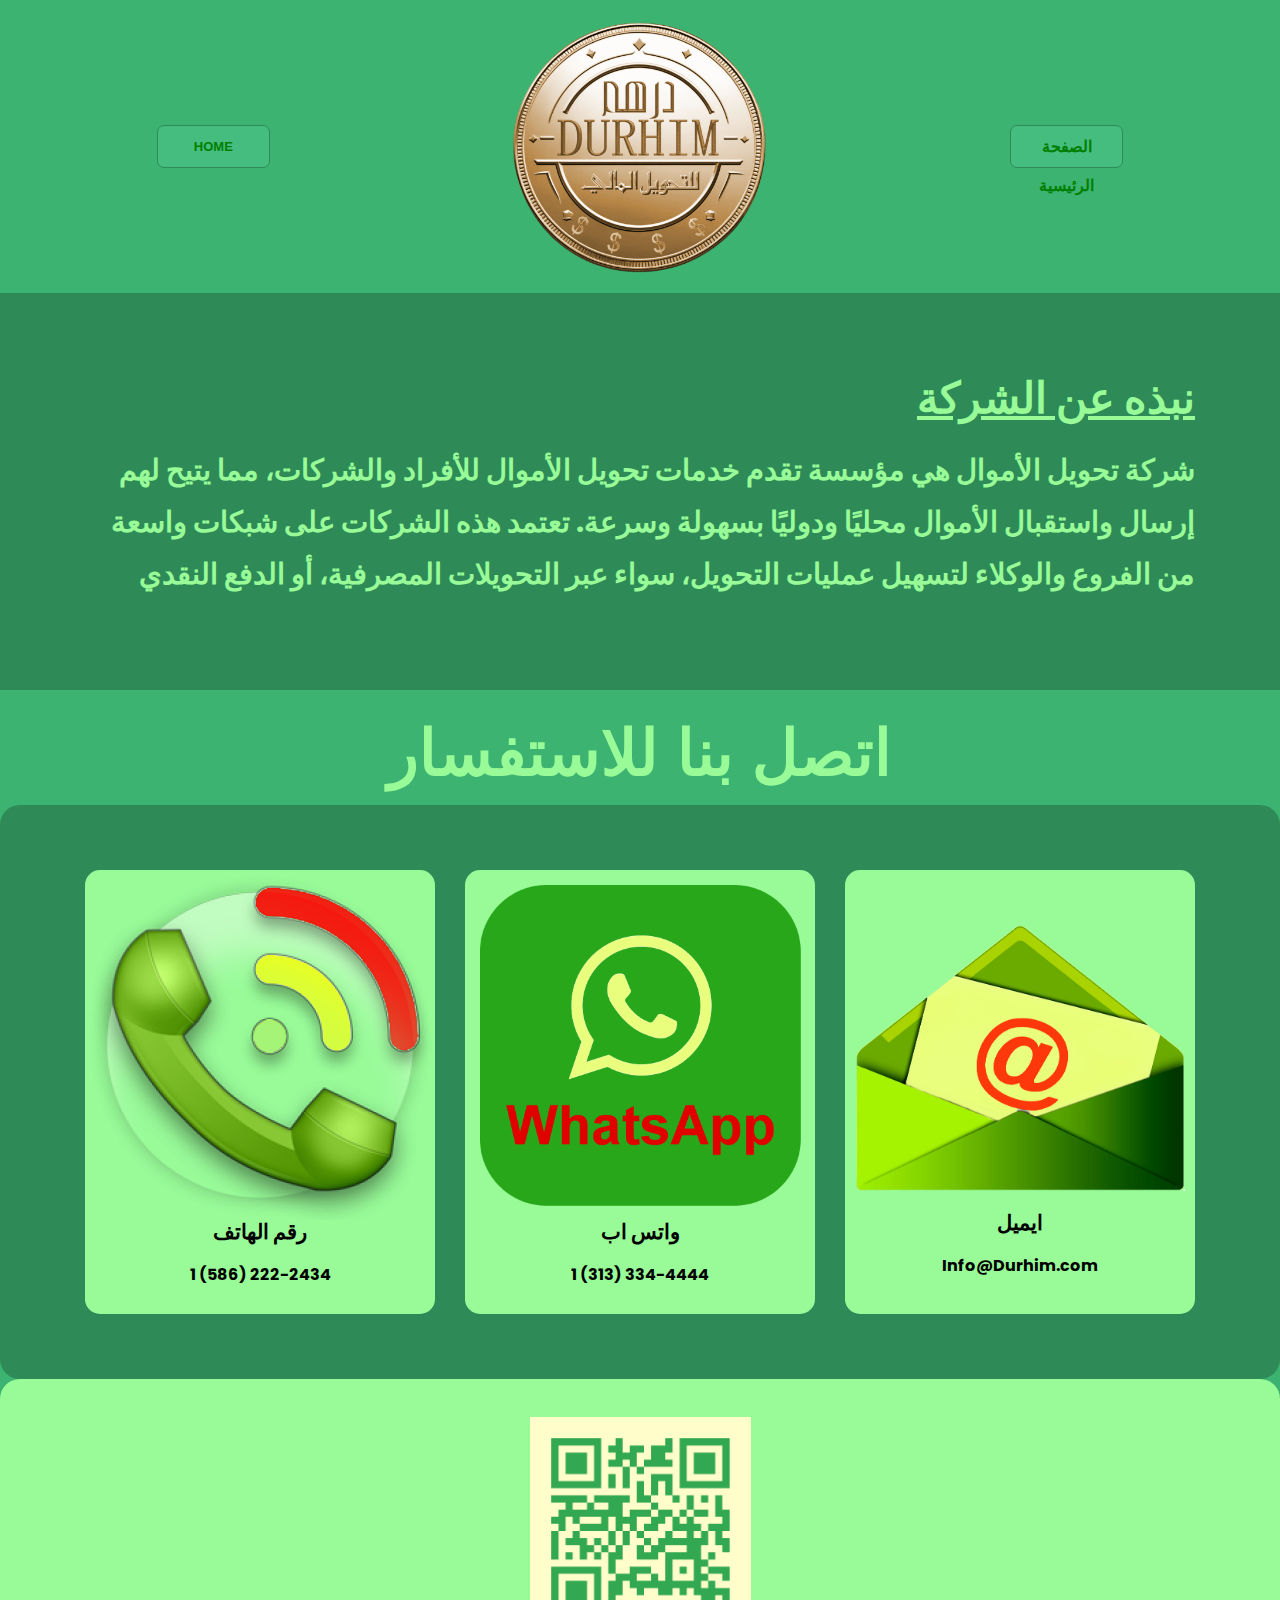
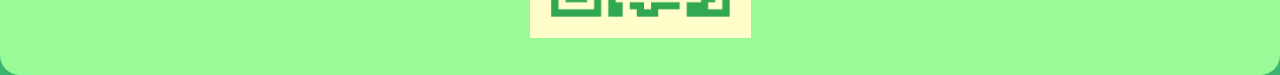
<file: Contact.html>
<!doctype html>
<html>
<head>
<meta charset="utf-8">
<title>Contact</title>
<meta name="generator" content="WYSIWYG Web Builder 19 - https://www.wysiwygwebbuilder.com">
<meta name="viewport" content="width=device-width, initial-scale=1.0">
<link href="Untitled%20design.png" rel="icon" sizes="1000x1000" type="image/png">
<link href="https://fonts.googleapis.com/css?family=Poppins:700&display=swap" rel="stylesheet">
<link href="css/dURHIM.css?v=4" rel="stylesheet">
<link href="css/Contact.css?v=4" rel="stylesheet">
<script src="jquery-3.7.1.min.js"></script>
<script src="jquery-ui.min.js"></script>
<script src="popper.min.js"></script>
<script src="bootstrap.min.js"></script>
<script src="animated.heading.min.js"></script>
<script src="wwb19.min.js"></script>
<script>
document.addEventListener('DOMContentLoaded', function(event)
{
   var Dialog1 = document.querySelector('#Dialog1');
   var bsDialog1 = new bootstrap.Modal(Dialog1);
   Dialog1.addEventListener('show.bs.modal', function(e)
   {
      var dlg = document.querySelector('#Dialog1 .modal-dialog');
      dlg.classList.remove('animate-hide');
      dlg.classList.add('animate-show');
   });
   Dialog1.addEventListener('hide.bs.modal', function(e)
   {
      var dlg = document.querySelector('#Dialog1 .modal-dialog');
      dlg.classList.remove('animate-show');
      var forceReflow = e.target.offsetWidth;
      dlg.classList.add('animate-hide');
   });
   $('#Dialog1 .modal-dialog').draggable({handle: '.modal-header'});
});
</script>
<script>
$(document).ready(function()
{
   $('#reviewsImage1').addClass('visibility-hidden');
   $('#portfolio-image2').addClass('visibility-hidden');
   function onScrollBookmark1()
   {
      var $obj = $("#wb_Bookmark1");
      if (!$obj.hasClass("in-viewport") && $obj.inViewPort(false))
      {
         $obj.addClass("in-viewport");
         ShowObjectWithEffect('Layer2', 0, 'slideright', 500);
         ShowObjectWithEffect('Layer1', 0, 'slideleft', 500);
      }
      else
      if ($obj.hasClass("in-viewport") && !$obj.inViewPort(true))
      {
         $obj.removeClass("in-viewport");
         ShowObjectWithEffect('Layer2', 1, 'slideright', 500);
         ShowObjectWithEffect('Layer1', 1, 'slideleft', 500);
      }
   }
   if (!$('#wb_Bookmark1').inViewPort(true))
   {
      $('#wb_Bookmark1').addClass("in-viewport");
   }
   onScrollBookmark1();
   $(window).scroll(function(event)
   {
      onScrollBookmark1();
   });
   $("a[href*='#text16LayoutGrid']").click(function(event)
   {
      event.preventDefault();
      $('html, body').stop().animate({ scrollTop: $('#wb_text16LayoutGrid').offset().top-88 }, 600, 'easeOutCirc');
   });
   function onScrolltext16LayoutGrid()
   {
      var $obj = $("#wb_text16LayoutGrid");
      if (!$obj.hasClass("in-viewport") && $obj.inViewPort(false))
      {
         $obj.addClass("in-viewport");
         AnimateCss('reviewsImage1', 'animate-fade-in-up', 0, 1000);
         AnimateCss('portfolio-image2', 'animate-fade-in-up', 500, 1000);
      }
   }
   onScrolltext16LayoutGrid();
   $(window).scroll(function(event)
   {
      onScrolltext16LayoutGrid();
   });
   $("a[href*='#Bookmark2']").click(function(event)
   {
      event.preventDefault();
      $('html, body').stop().animate({ scrollTop: $('#wb_Bookmark2').offset().top }, 600, 'linear');
   });
   function onScrollBookmark2()
   {
      var $obj = $("#wb_Bookmark2");
      if (!$obj.hasClass("in-viewport") && $obj.inViewPort(false))
      {
         $obj.addClass("in-viewport");
         $('#Dialog1').modal('show');
      }
      else
      if ($obj.hasClass("in-viewport") && !$obj.inViewPort(true))
      {
         $obj.removeClass("in-viewport");
         $('#Dialog1').modal('hide');
      }
   }
   if (!$('#wb_Bookmark2').inViewPort(true))
   {
      $('#wb_Bookmark2').addClass("in-viewport");
   }
   onScrollBookmark2();
   $(window).scroll(function(event)
   {
      onScrollBookmark2();
   });
   $('#Extension1').animateHeading('scale', 2000); 
});
</script>
</head>
<body>
<div id="wb_LayoutGrid1">
<div id="LayoutGrid1">
<div class="col-1">
<div id="wb_Bookmark1" style="display:block;width:100%;z-index:0;">
<div id="Bookmark1" style="visibility:hidden;"></div>

</div>
<a id="Button2" href="./index.html" onmouseover="AnimateCss('Button2', 'animate-background', 0, 500);return false;" onmouseout="AnimateCss('Button2', 'animate-opacity', 0, 500);return false;" style="display:inline-block;width:113px;height:43px;z-index:1;">HOME</a>
</div>
<div class="col-2">
<div id="wb_Image1" style="display:inline-block;width:293px;height:293px;z-index:2;">
<a href="#" onclick="AnimateCss('wb_Image1', 'flip', 0, 4000);return false;"><img src="images/Untitled design.png" id="Image1" alt="" width="293" height="293"></a>
</div>
</div>
<div class="col-3">
<a id="Button3" href="./index.html" onmouseover="AnimateCss('Button3', 'animate-background', 0, 500);return false;" onmouseout="AnimateCss('Button3', 'animate-opacity', 0, 500);return false;" style="display:inline-block;width:113px;height:43px;z-index:3;">الصفحة الرئيسية</a>
</div>
</div>
</div>
<div id="wb_text16LayoutGrid">
<div id="text16LayoutGrid">
<div class="row">
<div class="col-1">
<div class="col-1-padding">
<div id="wb_text16Heading" style="display:block;width:100%;z-index:4;">
<h2 id="text16Heading">نبذه عن الشركة</h2>
</div>
<div id="wb_text16Text">
<p>شركة تحويل الأموال هي مؤسسة تقدم خدمات تحويل الأموال للأفراد والشركات، مما يتيح لهم إرسال واستقبال الأموال محليًا ودوليًا بسهولة وسرعة. تعتمد هذه الشركات على شبكات واسعة من الفروع والوكلاء لتسهيل عمليات التحويل، سواء عبر التحويلات المصرفية، أو الدفع النقدي</p>
</div>
</div>
</div>
</div>
</div>
</div>
<div id="wb_LayoutGrid2">
<div id="LayoutGrid2">
<div class="row">
<div class="col-1">
<div class="col-1-padding">
<div id="wb_Extension1" style="display:block;position:relative;width:100%;z-index:6;">
<h1 id="Extension1">
<span class="heading heading-active">اتصل بنا للاستفسار</span>
<span class="heading">اتصل بنا</span>
<span class="heading">على طرق الاتصال في الاسفل</span>
</h1>
</div>
</div>
</div>
</div>
</div>
</div>
<div id="wb_features2CardContainer">
<div id="features2CardContainer">
<div id="wb_features2Card3" style="display:flex;z-index:7;" class="card">
<div id="features2Card3-card-body">
<img id="features2Card3-card-item0" src="images/pngwing.com%2861%29.png" width="700" height="700" alt="" title="">
<div id="features2Card3-card-item1"><a href="tel:1 (586) 222-2434">رقم الهاتف </a></div>
<div id="features2Card3-card-item2"><a href="tel:1 (586) 222-2434">1 (586) 222-2434</a></div>
</div>
</div>
<div id="wb_features2Card2" style="display:flex;z-index:8;" class="card">
<div id="features2Card2-card-body">
<img id="features2Card2-card-item0" src="images/pngwing.com%2859%29.png" width="512" height="512" alt="" title="">
<div id="features2Card2-card-item1"><a href="https://wa.me/13133344444">واتس اب </a></div>
<div id="features2Card2-card-item2"><a href="https://wa.me/13133344444">1 (313) 334-4444</a></div>
</div>
</div>
<div id="wb_features2Card1" style="display:flex;z-index:9;" class="card">
<div id="features2Card1-card-body">
<img id="features2Card1-card-item0" src="images/pngwing.com%2858%29.png" width="861" height="694" alt="" title="">
<div id="features2Card1-card-item1"><a href="mailto:info@durhim.com">ايميل </a></div>
<div id="features2Card1-card-item2"><a href="mailto:info@durhim.com">Info@Durhim.com</a></div>
</div>
</div>
</div>
</div>
<div id="Layer1" style="position:fixed;text-align:center;visibility:hidden;left:0px;top:0px;width:11.134%;height:1834px;z-index:20;">
<div id="Layer1-overlay"></div>
<div id="Layer1_Container" style="width:108px;position:relative;margin-left:auto;margin-right:auto;text-align:left;">
<a id="Button1" href="./index.html" style="position:absolute;left:5px;top:372px;width:98px;height:39px;z-index:10;">HOME</a>
<div id="wb_Image3" style="position:absolute;left:1px;top:196px;width:107px;height:107px;z-index:11;">
<a href="#" onclick="AnimateCss('wb_Image3', 'flip', 0, 4000);return false;"><img src="images/Untitled design.png" id="Image3" alt="" width="107" height="107"></a></div>
</div>
</div>
<div id="Layer2" style="position:fixed;text-align:center;visibility:hidden;left:auto;right:0px;top:0px;width:11.134%;height:1834px;z-index:21;">
<div id="Layer2-overlay"></div>
<div id="Layer2_Container" style="width:108px;position:relative;margin-left:auto;margin-right:auto;text-align:left;">
<a id="Button4" href="./index.html" style="position:absolute;left:5px;top:372px;width:98px;height:39px;z-index:12;">الصفحة الرئيسية</a>
<div id="wb_Image2" style="position:absolute;left:1px;top:196px;width:107px;height:107px;z-index:13;">
<a href="#" onclick="AnimateCss('wb_Image2', 'flip', 0, 4000);return false;"><img src="images/Untitled design.png" id="Image2" alt="" width="107" height="107"></a></div>
</div>
</div>
<div id="Layer3" style="position:relative;text-align:center;width:100%;;height:296px;float:left;z-index:22;">
<div id="Layer3_Container" style="width:970px;height:296px;position:relative;margin-left:auto;margin-right:auto;margin-top:auto;margin-bottom:auto;text-align:left;">
<div id="wb_Image4" style="position:absolute;left:375px;top:38px;width:221px;height:221px;z-index:14;">
<img src="images/qrcode%282%29.png" id="Image4" alt="" width="221" height="221"></div>
</div>
</div>
<div id="Dialog1" class="modal fade" role="dialog">
<div class="modal-dialog modal-dialog-centered">
<div class="modal-content">
<div class="modal-header">
<button type="button" class="close" data-bs-dismiss="modal" aria-hidden="true">&times;</button>
<h2 class="modal-title">Scan  QR Code - امسح الكود</h2>
</div>
<div class="modal-body">
<div id="wb_Text2">
<span style="color:#00FF00;font-family:Arial;font-size:20px;">&quot;استخدم هاتفك الذكي أو جهازك اللوحي لمسح رمز الاستجابة السريعة. بعد نجاح المسح، سيظهر رابط على شاشة جهازك، ما عليك سوى النقر عليه للمتابعة.&quot;<br></span><span style="color:#00FF00;font-family:Arial;font-size:15px;">&quot;Use your smartphone or tablet to scan the QR code. Once the scan is successful, a link will appear on your device's screen simply tap it to proceed.&quot;</span>
</div>
</div>
</div>
</div>
</div>
<div id="wb_Bookmark2" style="position:absolute;left:452px;top:1574px;width:64px;height:45px;z-index:24;">
<div id="Bookmark2" style="visibility:hidden;"></div>
</div>
</body>
</html>
</file>
<file: css/Contact.css>
body
{
   background-color: #3CB371;
   color: #000000;
   font-family: Arial;
   font-weight: normal;
   font-size: 16px;
   line-height: 1.1875;
   margin: 0;
   padding: 0;
}
*
{
   scrollbar-color: rgba(0,100,0,1.00) rgba(0,100,0,0.16);
}
*::-webkit-scrollbar
{
   width: 0px;
}
*::-webkit-scrollbar-track
{
   background: rgba(0,100,0,0.16);
}
*::-webkit-scrollbar-thumb
{
   background-color: rgba(0,100,0,1.00);
}
*::-webkit-scrollbar-corner
{
   background: rgba(0,100,0,0.16);
}
*::-webkit-scrollbar-thumb:hover
{
   background-color: rgba(152,251,152,1.00);
   border-color: rgba(0,100,0,1.00);
}
.visibility-hidden
{
   visibility: hidden;
}
#wb_Image1
{
   margin: 0;
   vertical-align: top;
}
#Image1
{
   border: 0px solid #000000;
   border-radius: 0px;
   padding: 0;
   display: inline-block;
   width: 293px;
   height: 293px;
   vertical-align: top;
}
#Button1
{
   box-sizing: border-box;
   line-height: 35px;
   text-decoration: none;
   vertical-align: top;
   border: 1px solid #2E8B57;
   border-radius: 7px;
   background-color: transparent;
   background-image: none;
   color: #7FFFD4;
   font-family: Arial;
   font-weight: bold;
   font-style: normal;
   font-size: 16px;
   padding: 1px 6px 1px 6px;
   text-align: center;
   -webkit-appearance: none;
   margin: 0;
}
#Button1:focus
{
   outline: 0;
}
#wb_LayoutGrid1
{
   clear: both;
   position: relative;
   table-layout: fixed;
   display: table;
   text-align: center;
   width: 100%;
   background-color: transparent;
   background-image: none;
   border: 0px solid #CCCCCC;
   border-radius: 0px;
   box-sizing: border-box;
   margin: 0;
}
#LayoutGrid1
{
   box-sizing: border-box;
   display: flex;
   flex-direction: row;
   flex-wrap: wrap;
   padding: 0;
   margin-right: auto;
   margin-left: auto;
}
#LayoutGrid1 > .col-1, #LayoutGrid1 > .col-2, #LayoutGrid1 > .col-3
{
   box-sizing: border-box;
   font-size: 0;
   min-height: 1px;
   padding-right: 15px;
   padding-left: 15px;
   position: relative;
}
#LayoutGrid1 > .col-1, #LayoutGrid1 > .col-2, #LayoutGrid1 > .col-3
{
   flex: 0 0 auto;
}
#LayoutGrid1 > .col-1
{
   background-color: transparent;
   background-image: none;
   border: 0px solid #FFFFFF;
   border-radius: 0px;
   flex-basis: 33.33333333%;
   max-width: 33.33333333%;
   display: flex;
   flex-wrap: wrap;
   align-content: center;
   align-self: stretch;
   align-items: center;
   justify-content: center;
   text-align: center;
}
#LayoutGrid1 > .col-2
{
   background-color: transparent;
   background-image: none;
   border: 0px solid #FFFFFF;
   border-radius: 0px;
   flex-basis: 33.33333333%;
   max-width: 33.33333333%;
   display: flex;
   flex-wrap: wrap;
   align-content: flex-start;
   align-self: stretch;
   align-items: flex-start;
   justify-content: center;
   text-align: center;
}
#LayoutGrid1 > .col-3
{
   background-color: transparent;
   background-image: none;
   border: 0px solid #FFFFFF;
   border-radius: 0px;
   flex-basis: 33.33333333%;
   max-width: 33.33333333%;
   display: flex;
   flex-wrap: wrap;
   align-content: center;
   align-self: stretch;
   align-items: center;
   justify-content: center;
   text-align: center;
}
@media (max-width: 480px)
{
#LayoutGrid1 > .col-1, #LayoutGrid1 > .col-2, #LayoutGrid1 > .col-3
{
   flex-basis: 100% !important;
   max-width: 100% !important;
}
}
#wb_text16LayoutGrid
{
   clear: both;
   position: relative;
   table-layout: fixed;
   display: table;
   text-align: center;
   width: 100%;
   background-color: #2E8B57;
   background-image: none;
   border: 0px solid #CCCCCC;
   border-radius: 0px;
   box-sizing: border-box;
   margin: 0;
}
#text16LayoutGrid
{
   box-sizing: border-box;
   padding: 50px 15px 50px 15px;
   margin-right: auto;
   margin-left: auto;
   max-width: 1140px;
}
#text16LayoutGrid > .row
{
   margin-right: -15px;
   margin-left: -15px;
}
#text16LayoutGrid > .row > .col-1
{
   box-sizing: border-box;
   font-size: 0;
   min-height: 1px;
   padding-right: 15px;
   padding-left: 15px;
   position: relative;
}
#text16LayoutGrid > .row > .col-1
{
   float: left;
}
#text16LayoutGrid > .row > .col-1
{
   background-color: transparent;
   background-image: none;
   border: 0px solid #FFFFFF;
   border-radius: 0px;
   width: 100%;
   text-align: center;
}
#text16LayoutGrid > .row > .col-1 > .col-1-padding
{
   box-sizing: border-box;
   width: 100%;
   padding: 10px 0 10px 0;
}
#text16LayoutGrid:before,
#text16LayoutGrid:after,
#text16LayoutGrid .row:before,
#text16LayoutGrid .row:after
{
   display: table;
   content: " ";
}
#text16LayoutGrid:after,
#text16LayoutGrid .row:after
{
   clear: both;
}
@media (max-width: 768px)
{
#text16LayoutGrid > .row > .col-1
{
   float: none;
   width: 100% !important;
}
}
#wb_text16Heading
{
   background-color: transparent;
   background-image: none;
   border: 0px solid #000000;
   border-radius: 0px;
   box-sizing: border-box;
   vertical-align: top;
   margin: 0;
   padding: 20px 0 20px 0;
   text-align: right;
}
#text16Heading
{
   color: #98FB98;
   font-family: "Poppins";
   font-weight: 700;
   font-style: normal;
   font-size: 43px;
   margin: 0;
   text-align: right;
   text-decoration: underline;
   text-transform: none;
}
#text16Heading:indeterminate
{
   margin-left: 500px;
   transition: margin-left 500ms linear 0ms;
}
#wb_text16Text 
{
   background-color: transparent;
   background-image: none;
   border: 0px solid #000000;
   border-radius: 0px;
   padding: 0;
   margin: 0 0 30px 0 ;
   text-align: right;
}
#wb_text16Text
{
   color: #98FB98;
   font-family: Poppins;
   font-weight: 700;
   font-size: 29px;
   line-height: 52px;
}
#wb_text16Text p, #wb_text16Text ul
{
   margin: 0;
   padding: 0;
}
#wb_text16Text
{
   display: block;
   margin: 0 0 30px 0 ;
   box-sizing: border-box;
   width: 100%;
}
#wb_LayoutGrid2
{
   clear: both;
   position: relative;
   table-layout: fixed;
   display: table;
   text-align: center;
   width: 100%;
   background-color: transparent;
   background-image: none;
   border: 0px solid #CCCCCC;
   border-radius: 0px;
   box-sizing: border-box;
   margin: 0 0 10px 0 ;
}
#LayoutGrid2
{
   box-sizing: border-box;
   padding: 0 15px 0 15px;
   margin-right: auto;
   margin-left: auto;
}
#LayoutGrid2 > .row
{
   margin-right: -15px;
   margin-left: -15px;
}
#LayoutGrid2 > .row > .col-1
{
   box-sizing: border-box;
   font-size: 0;
   min-height: 1px;
   padding-right: 15px;
   padding-left: 15px;
   position: relative;
}
#LayoutGrid2 > .row > .col-1
{
   float: left;
}
#LayoutGrid2 > .row > .col-1
{
   background-color: transparent;
   background-image: none;
   border: 0px solid #FFFFFF;
   border-radius: 0px;
   width: 100%;
   text-align: center;
}
#LayoutGrid2 > .row > .col-1 > .col-1-padding
{
   box-sizing: border-box;
   width: 100%;
   padding: 25px 0 30px 0;
}
#LayoutGrid2:before,
#LayoutGrid2:after,
#LayoutGrid2 .row:before,
#LayoutGrid2 .row:after
{
   display: table;
   content: " ";
}
#LayoutGrid2:after,
#LayoutGrid2 .row:after
{
   clear: both;
}
@media (max-width: 480px)
{
#LayoutGrid2 > .row > .col-1
{
   float: none;
   width: 100% !important;
}
}
#wb_features2CardContainer
{
   background-color: #2E8B57;
   background-image: none;
   border: 0px solid #CCCCCC;
   border-radius: 20px;
   box-sizing: border-box;
   position: relative;
}
#features2CardContainer
{
   display: flex;
   position: relative;
   padding: 50px 0 50px 0;
   flex-direction: row;
   flex-wrap: wrap;
   justify-content: flex-start;
   align-items: stretch;
   align-content: flex-start;
   margin-top: 0px;
   margin-bottom: 0px;
   margin-right: auto;
   margin-left: auto;
   max-width: 1140px;
   box-sizing: border-box;
   font-size: 0;
}
@media all and (max-width:768px) 
{
#features2CardContainer
{
   flex-direction: column;
   flex-wrap: nowrap;
}
}
#wb_features2Card1
{
   position: relative;
   display: flex;
   flex-direction: column;
   flex-grow: 1;
   flex-shrink: 1;
   flex-basis: 0%;
   align-self: auto;
   box-sizing: border-box;
   margin: 15px 15px 15px 15px;
   background-color: #98FB98;
   background-image: none;
   border: 0px solid #DEDEDE;
   border-radius: 15px;
   text-align: center;
}
#features2Card1-card-body
{
   padding: 0;
   flex: 1 1 auto;
   font-size: 0;
}
#features2Card1-card-item0
{
   box-sizing: border-box;
   margin: 50px 5px 20px 5px;
   padding: 5px 5px 0 5px;
   border: 0px solid #000000;
   border-radius: 0px;
   width: calc(100% - 10px);
   height: auto;
}
#features2Card1-card-item1
{
   box-sizing: border-box;
   margin: 0 0 20px 0 ;
   padding: 0;
   color: #000000;
   font-family: "Poppins";
   font-weight: 700;
   font-style: normal;
   font-size: 21px;
}
#features2Card1-card-item1 a
{
   color: inherit;
   text-decoration: none;
}
#features2Card1-card-item2
{
   box-sizing: border-box;
   margin: 0 0 30px 0 ;
   padding: 0;
   color: #000000;
   font-family: "Poppins";
   font-weight: 700;
   font-style: normal;
   font-size: 16px;
}
#features2Card1-card-item2 a
{
   color: inherit;
   text-decoration: none;
}
#wb_features2Card2
{
   position: relative;
   display: flex;
   flex-direction: column;
   flex-grow: 1;
   flex-shrink: 1;
   flex-basis: 0%;
   align-self: auto;
   box-sizing: border-box;
   margin: 15px 15px 15px 15px;
   background-color: #98FB98;
   background-image: none;
   border: 0px solid #DEDEDE;
   border-radius: 15px;
   text-align: center;
}
#features2Card2-card-body
{
   padding: 0;
   flex: 1 1 auto;
   font-size: 0;
}
#features2Card2-card-item0
{
   box-sizing: border-box;
   margin: 5px 5px 5px 5px;
   padding: 0;
   border: 0px solid #000000;
   border-radius: 0px;
   width: calc(100% - 10px);
   height: auto;
}
#features2Card2-card-item1
{
   box-sizing: border-box;
   margin: 0 0 20px 0 ;
   padding: 0;
   color: #000000;
   font-family: "Poppins";
   font-weight: 700;
   font-style: normal;
   font-size: 21px;
}
#features2Card2-card-item1 a
{
   color: inherit;
   text-decoration: none;
}
#features2Card2-card-item2
{
   box-sizing: border-box;
   margin: 0 0 30px 0 ;
   padding: 0;
   color: #000000;
   font-family: "Poppins";
   font-weight: 700;
   font-style: normal;
   font-size: 16px;
}
#features2Card2-card-item2 a
{
   color: inherit;
   text-decoration: none;
}
#wb_features2Card3
{
   position: relative;
   display: flex;
   flex-direction: column;
   flex-grow: 1;
   flex-shrink: 1;
   flex-basis: 0%;
   align-self: auto;
   box-sizing: border-box;
   margin: 15px 15px 15px 15px;
   background-color: #98FB98;
   background-image: none;
   border: 0px solid #DEDEDE;
   border-radius: 15px;
   text-align: center;
}
#features2Card3-card-body
{
   padding: 0;
   flex: 1 1 auto;
   font-size: 0;
}
#features2Card3-card-item0
{
   box-sizing: border-box;
   border-radius: 15px 15px 0 0 !important;
   margin: 0;
   padding: 0;
   border: 0px solid #000000;
   border-radius: 0px;
   width: 100%;
   height: auto;
}
#features2Card3-card-item1
{
   box-sizing: border-box;
   margin: 0 0 20px 0 ;
   padding: 0;
   color: #000000;
   font-family: "Poppins";
   font-weight: 700;
   font-style: normal;
   font-size: 21px;
}
#features2Card3-card-item1 a
{
   color: inherit;
   text-decoration: none;
}
#features2Card3-card-item2
{
   box-sizing: border-box;
   margin: 0 0 30px 0 ;
   padding: 0;
   color: #000000;
   font-family: "Poppins";
   font-weight: 700;
   font-style: normal;
   font-size: 16px;
}
#features2Card3-card-item2 a
{
   color: inherit;
   text-decoration: none;
}
#Button2
{
   box-sizing: border-box;
   line-height: 39px;
   text-decoration: none;
   vertical-align: top;
   border: 1px solid #2E8B57;
   border-radius: 7px;
   background-color: rgba(127,255,212,0.14);
   background-image: none;
   color: #008000;
   font-family: Arial;
   font-weight: bold;
   font-style: normal;
   font-size: 13px;
   padding: 1px 6px 1px 6px;
   text-align: center;
   -webkit-appearance: none;
   margin: 0;
}
#Button2:focus
{
   outline: 0;
}
#wb_Image2
{
   vertical-align: top;
}
#Image2
{
   border: 0px solid #000000;
   border-radius: 0px;
   padding: 0;
   margin: 0;
   left: 0;
   top: 0;
   width: 100%;
   height: 100%;
}
#Layer1
{
   background-color: transparent;
   border-radius: 0px;
}
#Layer1-overlay
{
   position: absolute;
   top: 0;
   right: 0;
   bottom: 0;
   left: 0;
   background-image: linear-gradient(to right, #1B5233 0%, rgba(27,82,51,0.00) 100%);
}
#Button3
{
   box-sizing: border-box;
   line-height: 39px;
   text-decoration: none;
   vertical-align: top;
   border: 1px solid #2E8B57;
   border-radius: 7px;
   background-color: rgba(127,255,212,0.14);
   background-image: none;
   color: #008000;
   font-family: Arial;
   font-weight: bold;
   font-style: normal;
   font-size: 16px;
   padding: 1px 6px 1px 6px;
   text-align: center;
   -webkit-appearance: none;
   margin: 0;
}
#Button3:focus
{
   outline: 0;
}
#Layer2
{
   background-color: transparent;
   border-radius: 0px;
}
#Layer2-overlay
{
   position: absolute;
   top: 0;
   right: 0;
   bottom: 0;
   left: 0;
   background-image: linear-gradient(to left, #1B5233 0%, rgba(27,82,51,0.00) 100%);
}
#Button4
{
   box-sizing: border-box;
   line-height: 35px;
   text-decoration: none;
   vertical-align: top;
   border: 1px solid #2E8B57;
   border-radius: 7px;
   background-color: transparent;
   background-image: none;
   color: #7FFFD4;
   font-family: Arial;
   font-weight: bold;
   font-style: normal;
   font-size: 15px;
   padding: 1px 6px 1px 6px;
   text-align: center;
   -webkit-appearance: none;
   margin: 0;
}
#Button4:focus
{
   outline: 0;
}
#wb_Image3
{
   vertical-align: top;
}
#Image3
{
   border: 0px solid #000000;
   border-radius: 0px;
   padding: 0;
   margin: 0;
   left: 0;
   top: 0;
   width: 100%;
   height: 100%;
}
#Layer3
{
   background-color: #98FB98;
   background-image: none;
   border-radius: 20px;
   margin: 0;
}
#Layer3
{
   display: inline-flex;
}
#wb_Image4
{
   vertical-align: top;
}
#Image4
{
   border: 0px solid #000000;
   border-radius: 0px;
   padding: 0;
   margin: 0;
   left: 0;
   top: 0;
   width: 100%;
   height: 100%;
}
#Dialog1
{
   margin-top: 0px;
   margin-bottom: 0px;
}
#Dialog1 .modal-content
{
   background-color: #1B5233;
   background-image: none;
   border: 1px solid #DEE2E6;
   border-radius: 20px;
   overflow: visible;
   pointer-events: all;
}
#Dialog1.fade
{
   opacity: 1;
   transition: all 500ms linear;
}
#Dialog1 .animate-show
{
   animation-duration: 500ms;
   animation-fill-mode: both;
   animation-name: slide-up-in;
}
#Dialog1 .animate-hide
{
   animation-duration: 500ms;
   animation-fill-mode: both;
   animation-name: slide-up-in;
   animation-direction: reverse;
}
#Dialog1.modal
{
   position: fixed;
   top: 0;
   right: 0;
   bottom: 0;
   left: 0;
   z-index: 9999;
   display: none;
   overflow: hidden;
   -webkit-overflow-scrolling: touch;
   outline: 0;
}
#Dialog1 .modal-open .modal
{
   overflow-x: hidden;
   overflow-y: auto;
}
#Dialog1 .modal-open
{
   overflow: hidden;
}
#Dialog1 .modal-dialog
{
   position: relative;
   width: 1052px;
   margin-left: auto;
   margin-right: auto;
}
#Dialog1 .modal-content
{
   position: relative;
   -webkit-background-clip: padding-box;
   background-clip: padding-box;
   outline: 0;
}
#Dialog1 .modal-header
{
   border-top-left-radius: 20px;
   border-top-right-radius: 20px;
   padding: 10px 10px 10px 10px;
   background-color: #90EE90;
   border-bottom: 1px solid #D2D2D2;
}
#Dialog1 .modal-footer
{
   border-bottom-left-radius: 20px;
   border-bottom-right-radius: 20px;
   padding: 10px 10px 10px 10px;
   border-top: 1px solid #D2D2D2;
}
#Dialog1 .modal-body
{
   position: relative;
   width: 1052px;
}
#Dialog1 .close
{
   float: right;
   font-size: 21px;
   font-weight: 700;
   line-height: 1;
   color: #006400;
   text-shadow: 0px 1px 0px #fff;
   opacity: 0.5;
   -webkit-appearance: none;
   padding: 0;
   cursor: pointer;
   background: 0 0;
   border: 0;
   margin-top: -2px;
}
.modal-backdrop
{
   position: fixed;
   top: 0;
   right: 0;
   bottom: 0;
   left: 0;
   z-index: 1040;
   background-color: #000;
}
.modal-backdrop.fade
{
   opacity: 0;
   transition: opacity .15s linear;
}
.modal-backdrop.show
{
   opacity: 0.5 !important;
}
.modal-open
{
   overflow: hidden;
}
#Dialog1 .modal-header
{
   cursor: move;
}
#Dialog1 .modal-dialog-centered
{
   display: flex;
   align-items: center;
   margin: 1.75rem auto;
   min-height: calc(100% - 3.5rem);
   pointer-events: none;
}
#Dialog1 .modal-dialog-centered::before
{
   display: block;
   height: calc(100vh - 3.5rem);
   content: "";
}
#Dialog1 .modal-title
{
   color: #006400;
   font-family: Arial;
   font-weight: bold;
   font-size: 16px;
   font-style: normal;
   text-align: center;
   margin: 0;
}
#Dialog1 .modal-body
{
   box-sizing: border-box;
   font-size: 0;
   padding: 0;
   text-align: center;
}
#wb_Text2 
{
   background-color: transparent;
   background-image: none;
   border: 0px solid #000000;
   border-radius: 0px;
   padding: 20px 20px 20px 20px;
   margin: 0;
   text-align: center;
}
#wb_Text2 div
{
   text-align: center;
}
#wb_Text2
{
   display: block;
   margin: 0;
   box-sizing: border-box;
   width: 100%;
}
#Extension1
{
   color: #98FB98;
   display: block;
   font-family: Arial;
   font-size: 64px;
   font-style: normal;
   font-weight: bold;
   margin: 0;
   padding: 25px;
}
#Extension1
{
}
#Extension1 .heading
{
   display: inline-block;
   position: absolute;
   top: 0;
   left: 0;
   width: 100%;
   text-align: center;
   opacity: 0;
}
#Extension1 .heading-active
{
   opacity: 1;
   -webkit-animation: animated-heading-scale-in 500ms;
   animation: animated-heading-scale-in 500ms;
}
#Extension1 .heading-inactive
{
   -webkit-animation: animated-heading-scale-out 500ms;
   animation: animated-heading-scale-out 500ms;
}
@-webkit-keyframes animated-heading-scale-in
{
   0%
   {
      opacity: 0;
      -webkit-transform: scale(0);
      transform: scale(0);
   }
   100%
   {
      opacity: 1;
      -webkit-transform: scale(1);
      transform: scale(1);
   }
}
@keyframes animated-heading-scale-in
{
   0%
   {
      opacity: 0;
      -webkit-transform: scale(0);
      transform: scale(0);
   }
   100%
   {
      opacity: 1;
      -webkit-transform: scale(1);
      transform: scale(1);
   }
}
@-webkit-keyframes animated-heading-scale-out
{
   0%
   {
      opacity: 1;
      -webkit-transform: scale(1);
      transform: scale(1);
   }
   100%
   {
      opacity: 0;
      -webkit-transform: scale(0);
      transform: scale(0);
   }
}
@keyframes animated-heading-scale-out 
{
   0%
   {
      opacity: 1;
      -webkit-transform: scale(1);
      transform: scale(1);
   }
   100%
   {
      opacity: 0;
      -webkit-transform: scale(0);
      transform: scale(0);
   }
}
</file>
<file: css/dURHIM.css>
@keyframes animate-background
{
   0% { background-color: #006400;  }
   100% { background-color: #90EE90;  }
}
@keyframes animate-fade-in-up
{
   0% { transform: translate(0px,100px) rotate(0deg) ; opacity: 0;  }
   100% { transform: translate(0px,0px) rotate(0deg) ; opacity: 1;  }
}
@keyframes animate-opacity
{
   0% { opacity: 1;  }
   50% { opacity: 0;  }
   100% { opacity: 1;  }
}
@keyframes flip
{
   0% { transform: perspective(400px) rotateX(0deg) rotateY(-360deg) scale3d(1,1,1) ;  }
   50% { transform: perspective(400px) rotateX(0deg) rotateY(-180deg) scale3d(1.2,1.2,1.2) ;  }
   100% { transform: perspective(400px) rotateX(0deg) rotateY(0deg) scale3d(1.0,1.0,1.0) ;  }
}
@keyframes slide-up-in
{
   0% { transform: translate(0px,100%) rotate(1deg) ; opacity: 0; transform-origin: 0 0;  }
   100% { opacity: 1; transform: translate(0px,0px) rotate(0deg) ; transform-origin: 0 0;  }
}
h1, .h1
{
   font-family: Arial;
   font-weight: bold;
   font-size: 32px;
   text-decoration: none;
   color: #000000;
   --color: #000000;
   background-color: transparent;
   margin: 0 0 0 0;
   padding: 0 0 0 0;
   display: inline-block;
}
h2, .h2
{
   font-family: Arial;
   font-weight: bold;
   font-size: 27px;
   text-decoration: none;
   color: #000000;
   --color: #000000;
   background-color: transparent;
   margin: 0 0 0 0;
   padding: 0 0 0 0;
   display: inline-block;
}
h3, .h3
{
   font-family: Arial;
   font-weight: bold;
   font-size: 24px;
   text-decoration: none;
   color: #000000;
   --color: #000000;
   background-color: transparent;
   margin: 0 0 0 0;
   padding: 0 0 0 0;
   display: inline-block;
}
h4, .h4
{
   font-family: Arial;
   font-weight: bold;
   font-size: 21px;
   font-style: italic;
   text-decoration: none;
   color: #000000;
   --color: #000000;
   background-color: transparent;
   margin: 0 0 0 0;
   padding: 0 0 0 0;
   display: inline-block;
}
h5, .h5
{
   font-family: Arial;
   font-weight: bold;
   font-size: 19px;
   text-decoration: none;
   color: #000000;
   --color: #000000;
   background-color: transparent;
   margin: 0 0 0 0;
   padding: 0 0 0 0;
   display: inline-block;
}
h6, .h6
{
   font-family: Arial;
   font-weight: bold;
   font-size: 16px;
   text-decoration: none;
   color: #000000;
   --color: #000000;
   background-color: transparent;
   margin: 0 0 0 0;
   padding: 0 0 0 0;
   display: inline-block;
}
.CustomStyle
{
   font-family: "Courier New";
   font-weight: bold;
   font-size: 16px;
   text-decoration: none;
   color: #2E74B5;
   --color: #2E74B5;
   background-color: transparent;
}
</file>
